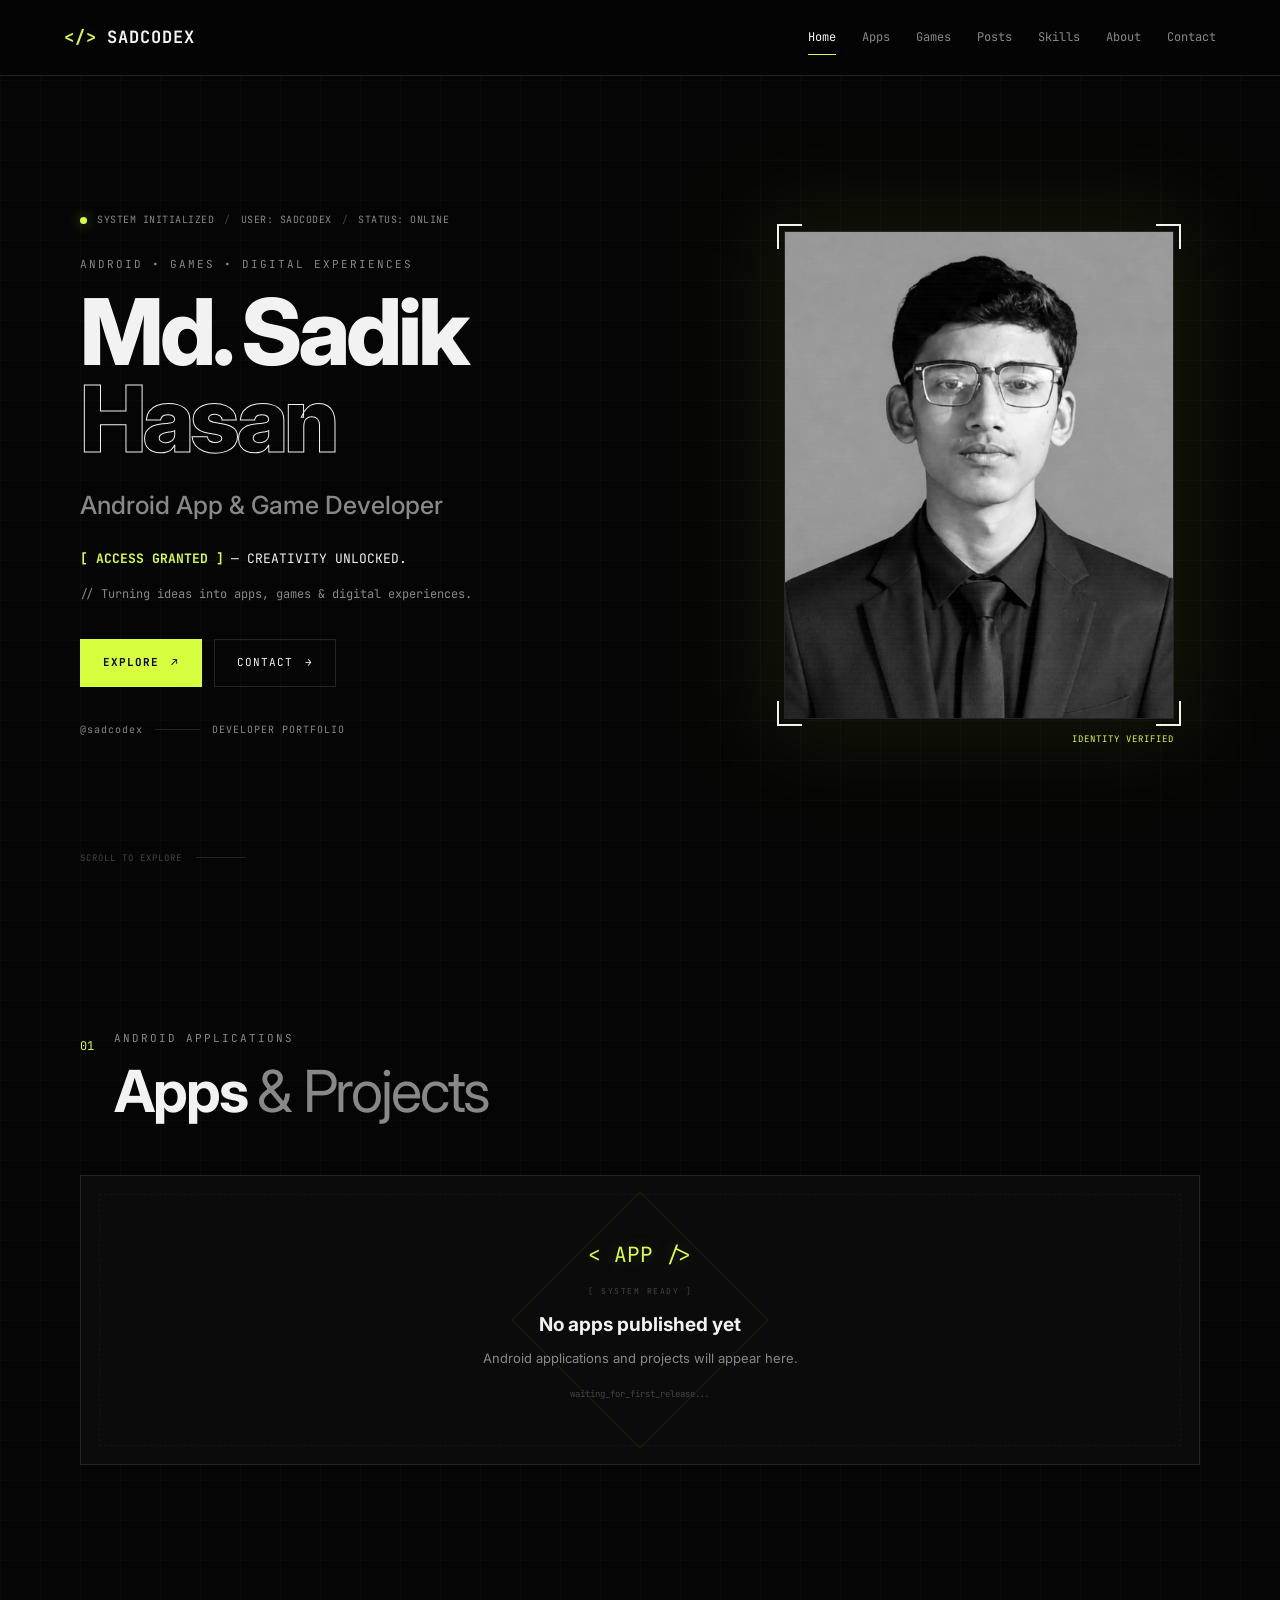
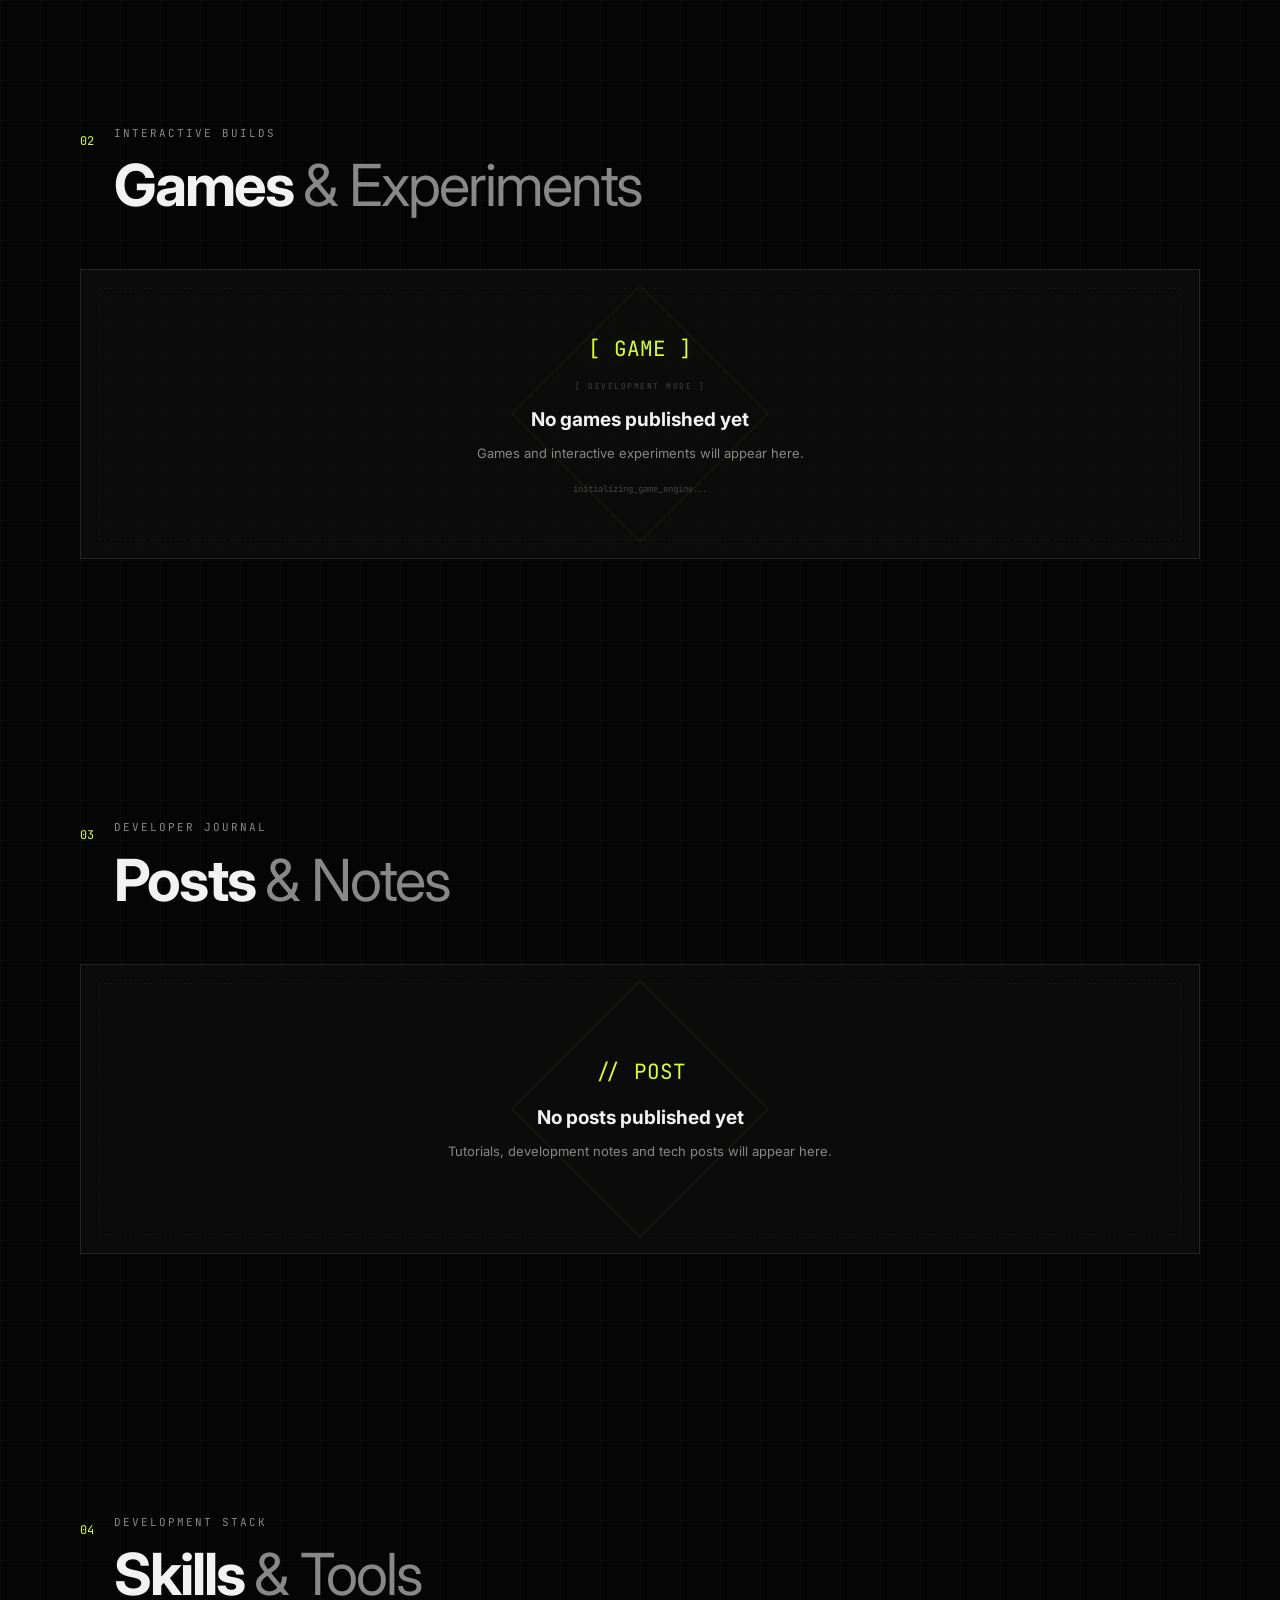
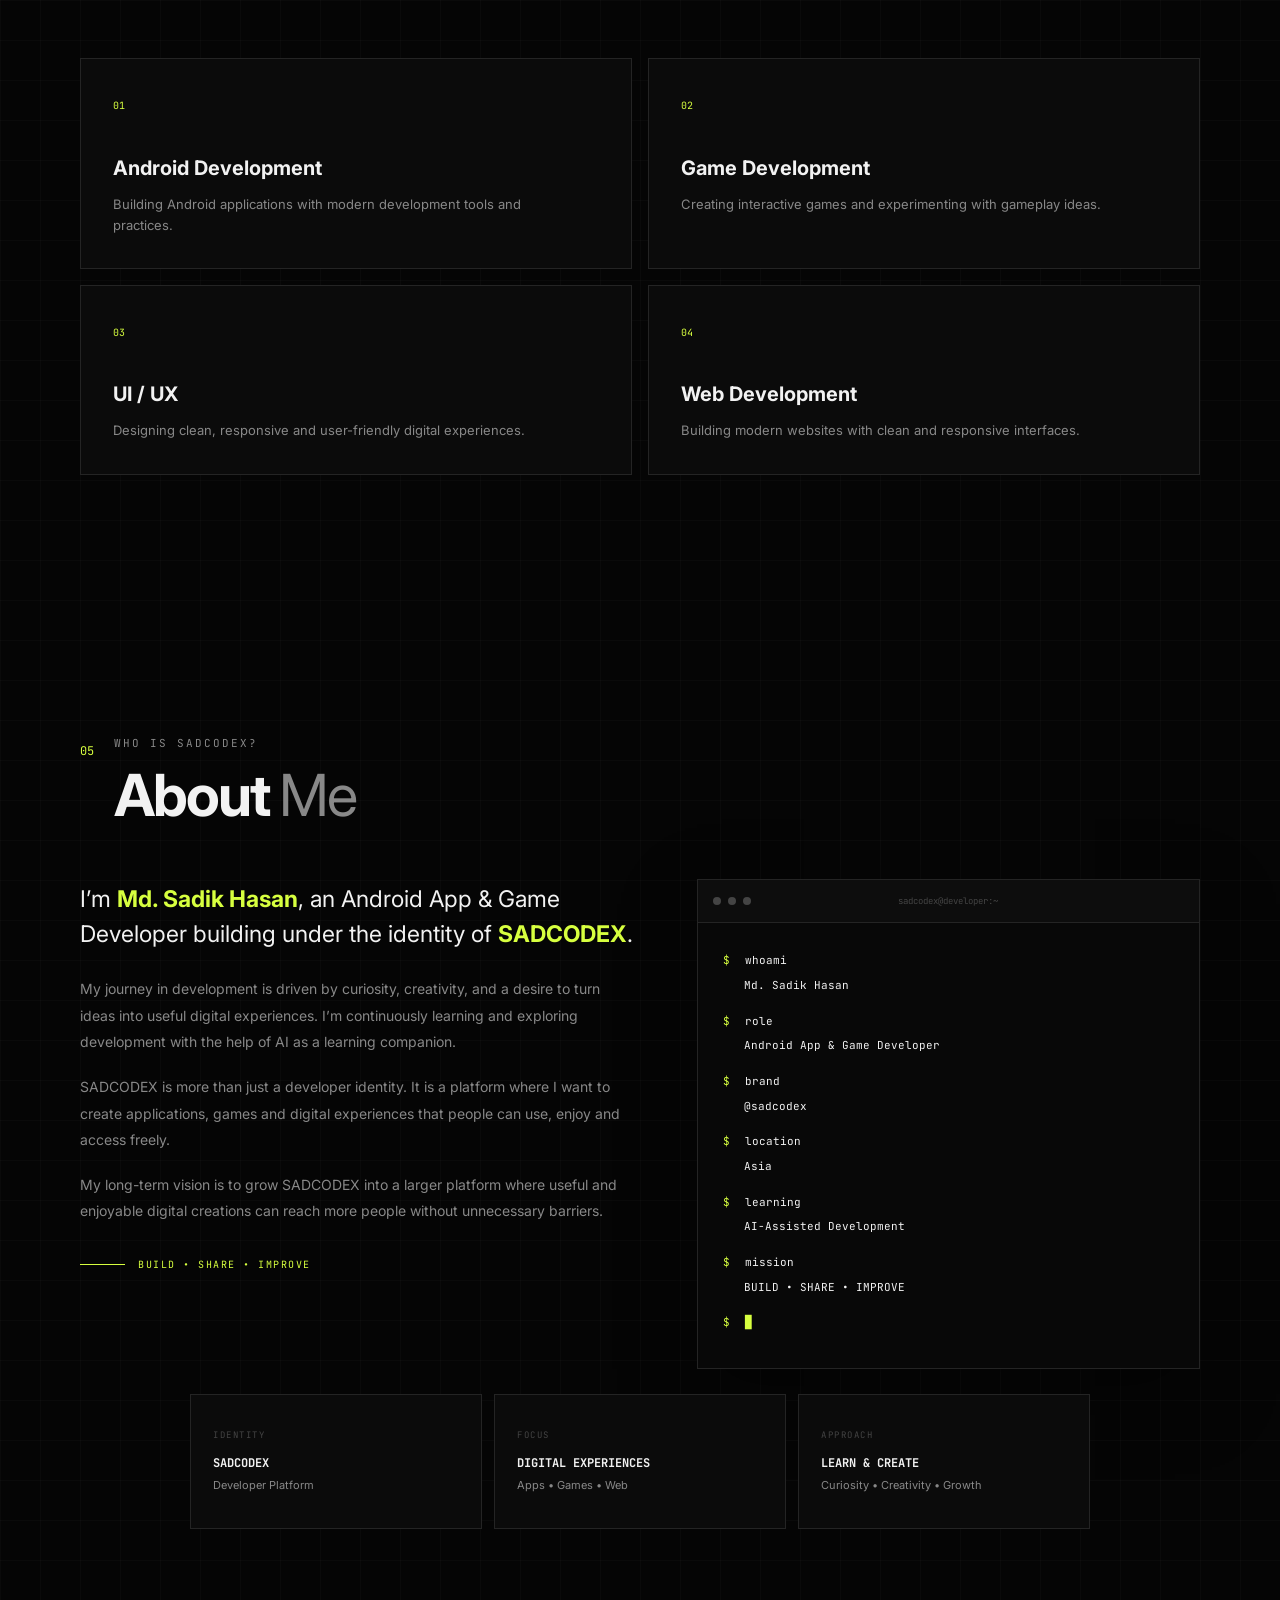
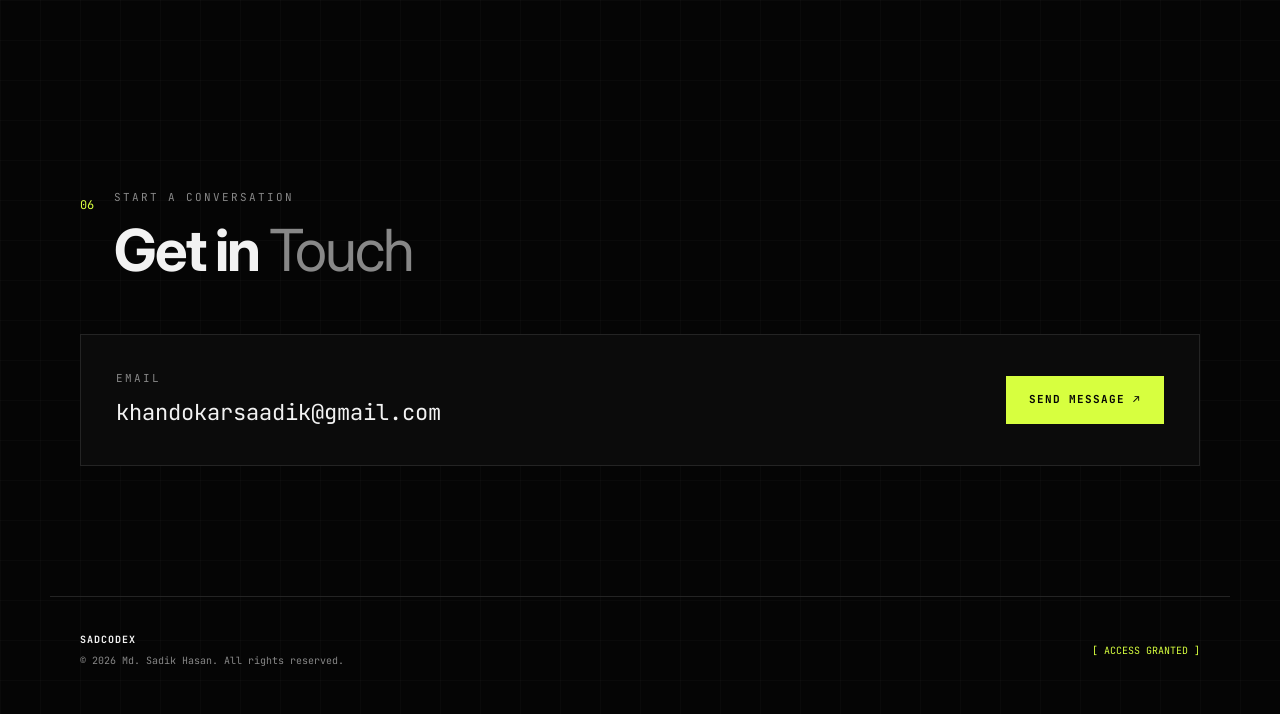
<file: index.html>
<!DOCTYPE html>
<html lang="en">

<head>

    <meta charset="UTF-8">

    <meta
        name="viewport"
        content="width=device-width, initial-scale=1.0"
    >

    <!-- ==================== SEO ==================== -->

    <title>SADCODEX — Md. Sadik Hasan | Android App & Game Developer</title>

    <meta
        name="description"
        content="SADCODEX — Md. Sadik Hasan, an Android App & Game Developer creating apps, games, websites and digital experiences."
    >

    <meta
        name="author"
        content="Md. Sadik Hasan"
    >

    <meta
        name="robots"
        content="index, follow"
    >

    <meta
        name="googlebot"
        content="index, follow"
    >

    <meta
        name="language"
        content="English"
    >

    <meta
        name="referrer"
        content="strict-origin-when-cross-origin"
    >

    <meta
        name="theme-color"
        content="#050505"
    >


    <!-- ==================== CANONICAL ==================== -->

    <link
        rel="canonical"
        href="https://mdsadikhasan19.github.io/sadcodex/"
    >


    <!-- ==================== OPEN GRAPH ==================== -->

    <meta
        property="og:type"
        content="website"
    >

    <meta
        property="og:title"
        content="SADCODEX — Md. Sadik Hasan | Android App & Game Developer"
    >

    <meta
        property="og:description"
        content="Android App & Game Developer creating apps, games, websites and digital experiences."
    >

    <meta
        property="og:url"
        content="https://mdsadikhasan19.github.io/sadcodex/"
    >

    <meta
        property="og:site_name"
        content="SADCODEX"
    >

    <meta
        property="og:locale"
        content="en_US"
    >


    <!-- ==================== TWITTER / X ==================== -->

    <meta
        name="twitter:card"
        content="summary_large_image"
    >

    <meta
        name="twitter:title"
        content="SADCODEX — Md. Sadik Hasan | Android App & Game Developer"
    >

    <meta
        name="twitter:description"
        content="Android App & Game Developer creating apps, games, websites and digital experiences."
    >


    <!-- ==================== FONTS ==================== -->

    <link
        rel="preconnect"
        href="https://fonts.googleapis.com"
    >

    <link
        rel="preconnect"
        href="https://fonts.gstatic.com"
        crossorigin
    >

    <link
        href="https://fonts.googleapis.com/css2?family=Inter:wght@400;500;600;700;800&family=JetBrains+Mono:wght@400;500;600;700&display=swap"
        rel="stylesheet"
    >


    <!-- ==================== STYLES ==================== -->

    <link
        rel="stylesheet"
        href="style.css"
    >


    <!-- ==================== STRUCTURED DATA ==================== -->

    <script type="application/ld+json">
    {
        "@context": "https://schema.org",
        "@type": "Person",
        "name": "Md. Sadik Hasan",
        "url": "https://mdsadikhasan19.github.io/sadcodex/",
        "image": "https://mdsadikhasan19.github.io/sadcodex/assets/profile.jpg",
        "jobTitle": "Android App & Game Developer",
        "description": "Android App & Game Developer creating apps, games, websites and digital experiences.",
        "brand": {
            "@type": "Brand",
            "name": "SADCODEX"
        }
    }
    </script>


    <script type="application/ld+json">
    {
        "@context": "https://schema.org",
        "@type": "WebSite",
        "name": "SADCODEX",
        "url": "https://mdsadikhasan19.github.io/sadcodex/",
        "description": "SADCODEX — Md. Sadik Hasan, Android App & Game Developer."
    }
    </script>

</head>


<body>


<!-- ==================== ACCESSIBILITY ==================== -->

<a
    href="#main-content"
    class="skip-link"
>
    Skip to content
</a>


<!-- ==================== HEADER ==================== -->

<header class="header">

    <a
        href="#home"
        class="logo"
        aria-label="SADCODEX Home"
    >

        <span class="logo-symbol">
            &lt;/&gt;
        </span>

        <span>
            SADCODEX
        </span>

    </a>


    <button
        class="menu-button"
        id="menuButton"
        type="button"
        aria-label="Open navigation"
        aria-expanded="false"
        aria-controls="navigation"
    >

        <span></span>
        <span></span>
        <span></span>

    </button>


    <nav
        class="navigation"
        id="navigation"
        aria-label="Primary navigation"
    >

        <a
            href="#home"
            class="nav-link active"
        >
            Home
        </a>

        <a
            href="#apps"
            class="nav-link"
        >
            Apps
        </a>

        <a
            href="#games"
            class="nav-link"
        >
            Games
        </a>

        <a
            href="#posts"
            class="nav-link"
        >
            Posts
        </a>

        <a
            href="#skills"
            class="nav-link"
        >
            Skills
        </a>

        <a
            href="#about"
            class="nav-link"
        >
            About
        </a>

        <a
            href="#contact"
            class="nav-link"
        >
            Contact
        </a>

    </nav>

</header>


<!-- ==================== MAIN ==================== -->

<main id="main-content">


<!-- ==================== HOME ==================== -->

<section
    id="home"
    class="hero section"
    aria-labelledby="hero-title"
>

    <div class="hero-content">


        <div class="terminal-status">

            <span
                class="status-dot"
                aria-hidden="true"
            ></span>

            <span>
                SYSTEM INITIALIZED
            </span>

            <span class="separator">
                /
            </span>

            <span>
                USER: SADCODEX
            </span>

            <span class="separator">
                /
            </span>

            <span>
                STATUS: ONLINE
            </span>

        </div>


        <p class="eyebrow">
            ANDROID • GAMES • DIGITAL EXPERIENCES
        </p>


        <h1 id="hero-title">

            Md. Sadik

            <span>
                Hasan
            </span>

        </h1>


        <h2>
            Android App &amp; Game Developer
        </h2>


        <div class="tagline">

            <strong>
                [ ACCESS GRANTED ]
            </strong>

            <span>
                — CREATIVITY UNLOCKED.
            </span>

        </div>


        <p class="description">
            // Turning ideas into apps, games &amp; digital experiences.
        </p>


        <div class="hero-buttons">

            <a
                href="#apps"
                class="button primary"
            >
                EXPLORE
                <span aria-hidden="true">↗</span>
            </a>


            <a
                href="#contact"
                class="button secondary"
            >
                CONTACT
                <span aria-hidden="true">→</span>
            </a>

        </div>


        <div class="developer-meta">

            <span>
                @sadcodex
            </span>

            <span
                class="meta-line"
                aria-hidden="true"
            ></span>

            <span>
                DEVELOPER PORTFOLIO
            </span>

        </div>

    </div>



    <!-- ==================== PROFILE ==================== -->

    <div class="profile-container">

        <div
            class="profile-glow"
            aria-hidden="true"
        ></div>


        <div class="profile-frame">

            <img
                src="assets/profile.jpg"
                alt="Portrait of Md. Sadik Hasan"
                class="profile-image"
                loading="eager"
                onerror="this.style.display='none'; this.nextElementSibling.style.display='flex';"
            >


            <div
                class="photo-placeholder"
                aria-hidden="true"
            >

                <span>
                    &lt; SADCODEX /&gt;
                </span>

                <small>
                    PROFILE IMAGE
                </small>

            </div>


            <div
                class="scanlines"
                aria-hidden="true"
            ></div>

        </div>


        <span
            class="corner top-left"
            aria-hidden="true"
        ></span>

        <span
            class="corner top-right"
            aria-hidden="true"
        ></span>

        <span
            class="corner bottom-left"
            aria-hidden="true"
        ></span>

        <span
            class="corner bottom-right"
            aria-hidden="true"
        ></span>


        <div class="profile-label">
            IDENTITY VERIFIED
        </div>

    </div>



    <div
        class="scroll-indicator"
        aria-hidden="true"
    >

        <span>
            SCROLL TO EXPLORE
        </span>

        <span class="scroll-line"></span>

    </div>

</section>



<!-- ==================== APPS ==================== -->

<section
    id="apps"
    class="content-section section"
    aria-labelledby="apps-title"
>

    <div class="section-title">

        <span class="section-number">
            01
        </span>

        <div>

            <p class="eyebrow">
                ANDROID APPLICATIONS
            </p>

            <h2 id="apps-title">
                Apps <span>&amp; Projects</span>
            </h2>

        </div>

    </div>


    <!--
    ==================================================
    FUTURE APP CARD TEMPLATE
    ==================================================

    <div class="projects-grid">

        <article class="project-card">

            <div class="project-icon">

                <img
                    src="assets/apps/app-name.png"
                    alt="App Name icon"
                    loading="lazy"
                >

            </div>

            <div class="project-content">

                <span class="project-type">
                    ANDROID APP
                </span>

                <h3>
                    App Name
                </h3>

                <p>
                    App description goes here.
                </p>

                <div class="project-meta">
                    <span>VERSION 1.0</span>
                    <span>SIZE 25 MB</span>
                </div>

                <div class="project-actions">

                    <a
                        href="#"
                        class="button primary"
                    >
                        APK DOWNLOAD ↗
                    </a>

                    <a
                        href="#"
                        class="button secondary"
                    >
                        GOOGLE PLAY ↗
                    </a>

                </div>

            </div>

        </article>

    </div>

    -->


    <div class="empty-state app-empty">

        <div
            class="empty-grid"
            aria-hidden="true"
        ></div>


        <div class="code-icon">
            &lt; APP /&gt;
        </div>


        <div class="empty-status">
            [ SYSTEM READY ]
        </div>


        <h3>
            No apps published yet
        </h3>


        <p>
            Android applications and projects will appear here.
        </p>


        <span class="empty-terminal">
            waiting_for_first_release...
        </span>

    </div>

</section>



<!-- ==================== GAMES ==================== -->

<section
    id="games"
    class="content-section section"
    aria-labelledby="games-title"
>

    <div class="section-title">

        <span class="section-number">
            02
        </span>

        <div>

            <p class="eyebrow">
                INTERACTIVE BUILDS
            </p>

            <h2 id="games-title">
                Games <span>&amp; Experiments</span>
            </h2>

        </div>

    </div>


    <!--
    ==================================================
    FUTURE GAME CARD TEMPLATE
    ==================================================

    <div class="projects-grid">

        <article class="project-card game-card">

            <div class="project-cover">

                <img
                    src="assets/games/game-name.jpg"
                    alt="Game Name cover"
                    loading="lazy"
                >

            </div>

            <div class="project-content">

                <span class="project-type">
                    ANDROID GAME
                </span>

                <h3>
                    Game Name
                </h3>

                <p>
                    Game description goes here.
                </p>

                <div class="project-meta">
                    <span>VERSION 1.0</span>
                    <span>SIZE 120 MB</span>
                </div>

                <div class="project-actions">

                    <a
                        href="#"
                        class="button primary"
                    >
                        APK DOWNLOAD ↗
                    </a>

                    <a
                        href="#"
                        class="button secondary"
                    >
                        GOOGLE PLAY ↗
                    </a>

                </div>

            </div>

        </article>

    </div>

    -->


    <div class="empty-state game-empty">

        <div
            class="empty-grid"
            aria-hidden="true"
        ></div>


        <div class="code-icon">
            [ GAME ]
        </div>


        <div class="empty-status">
            [ DEVELOPMENT MODE ]
        </div>


        <h3>
            No games published yet
        </h3>


        <p>
            Games and interactive experiments will appear here.
        </p>


        <span class="empty-terminal">
            initializing_game_engine...
        </span>

    </div>

</section>



<!-- ==================== POSTS ==================== -->

<section
    id="posts"
    class="content-section section"
    aria-labelledby="posts-title"
>

    <div class="section-title">

        <span class="section-number">
            03
        </span>

        <div>

            <p class="eyebrow">
                DEVELOPER JOURNAL
            </p>

            <h2 id="posts-title">
                Posts <span>&amp; Notes</span>
            </h2>

        </div>

    </div>


    <div class="empty-state">

        <div class="code-icon">
            // POST
        </div>

        <h3>
            No posts published yet
        </h3>

        <p>
            Tutorials, development notes and tech posts will appear here.
        </p>

    </div>

</section>



<!-- ==================== SKILLS ==================== -->

<section
    id="skills"
    class="content-section section"
    aria-labelledby="skills-title"
>

    <div class="section-title">

        <span class="section-number">
            04
        </span>

        <div>

            <p class="eyebrow">
                DEVELOPMENT STACK
            </p>

            <h2 id="skills-title">
                Skills <span>&amp; Tools</span>
            </h2>

        </div>

    </div>


    <div class="skills-grid">

        <div class="skill-card">

            <span class="skill-index">
                01
            </span>

            <h3>
                Android Development
            </h3>

            <p>
                Building Android applications with
                modern development tools and practices.
            </p>

        </div>


        <div class="skill-card">

            <span class="skill-index">
                02
            </span>

            <h3>
                Game Development
            </h3>

            <p>
                Creating interactive games and
                experimenting with gameplay ideas.
            </p>

        </div>


        <div class="skill-card">

            <span class="skill-index">
                03
            </span>

            <h3>
                UI / UX
            </h3>

            <p>
                Designing clean, responsive and
                user-friendly digital experiences.
            </p>

        </div>


        <div class="skill-card">

            <span class="skill-index">
                04
            </span>

            <h3>
                Web Development
            </h3>

            <p>
                Building modern websites with
                clean and responsive interfaces.
            </p>

        </div>

    </div>

</section>



<!-- ==================== ABOUT ==================== -->

<section
    id="about"
    class="content-section section"
    aria-labelledby="about-title"
>

    <div class="section-title">

        <span class="section-number">
            05
        </span>

        <div>

            <p class="eyebrow">
                WHO IS SADCODEX?
            </p>

            <h2 id="about-title">
                About <span>Me</span>
            </h2>

        </div>

    </div>


    <div class="about-grid">


        <div class="about-content">

            <p class="about-intro">

                I’m <strong>Md. Sadik Hasan</strong>,
                an Android App &amp; Game Developer
                building under the identity of
                <strong>SADCODEX</strong>.

            </p>


            <p class="about-text">

                My journey in development is driven by curiosity,
                creativity, and a desire to turn ideas into useful
                digital experiences. I’m continuously learning and
                exploring development with the help of AI as a
                learning companion.

            </p>


            <p class="about-text">

                SADCODEX is more than just a developer identity.
                It is a platform where I want to create applications,
                games and digital experiences that people can use,
                enjoy and access freely.

            </p>


            <p class="about-text">

                My long-term vision is to grow SADCODEX into a larger
                platform where useful and enjoyable digital creations
                can reach more people without unnecessary barriers.

            </p>


            <div class="about-signature">

                <span
                    class="signature-line"
                    aria-hidden="true"
                ></span>

                <span>
                    BUILD • SHARE • IMPROVE
                </span>

            </div>

        </div>



        <!-- ==================== TERMINAL ==================== -->

        <div class="terminal-card">

            <div class="terminal-header">

                <span></span>
                <span></span>
                <span></span>

                <div class="terminal-title">
                    sadcodex@developer:~
                </div>

            </div>


            <div class="terminal-body">

                <p>
                    <span class="prompt">$</span>
                    whoami
                </p>

                <p class="terminal-value">
                    Md. Sadik Hasan
                </p>


                <p>
                    <span class="prompt">$</span>
                    role
                </p>

                <p class="terminal-value">
                    Android App &amp; Game Developer
                </p>


                <p>
                    <span class="prompt">$</span>
                    brand
                </p>

                <p class="terminal-value">
                    @sadcodex
                </p>


                <p>
                    <span class="prompt">$</span>
                    location
                </p>

                <p class="terminal-value">
                    Asia
                </p>


                <p>
                    <span class="prompt">$</span>
                    learning
                </p>

                <p class="terminal-value">
                    AI-Assisted Development
                </p>


                <p>
                    <span class="prompt">$</span>
                    mission
                </p>

                <p class="terminal-value">
                    BUILD • SHARE • IMPROVE
                </p>


                <p class="terminal-cursor">

                    <span class="prompt">
                        $
                    </span>

                    <span
                        class="cursor"
                        aria-hidden="true"
                    >
                        █
                    </span>

                </p>

            </div>

        </div>

    </div>



    <div class="about-info-grid">

        <div class="about-info-card">

            <span class="info-label">
                IDENTITY
            </span>

            <strong>
                SADCODEX
            </strong>

            <small>
                Developer Platform
            </small>

        </div>


        <div class="about-info-card">

            <span class="info-label">
                FOCUS
            </span>

            <strong>
                DIGITAL EXPERIENCES
            </strong>

            <small>
                Apps • Games • Web
            </small>

        </div>


        <div class="about-info-card">

            <span class="info-label">
                APPROACH
            </span>

            <strong>
                LEARN &amp; CREATE
            </strong>

            <small>
                Curiosity • Creativity • Growth
            </small>

        </div>

    </div>

</section>



<!-- ==================== CONTACT ==================== -->

<section
    id="contact"
    class="content-section section"
    aria-labelledby="contact-title"
>

    <div class="section-title">

        <span class="section-number">
            06
        </span>

        <div>

            <p class="eyebrow">
                START A CONVERSATION
            </p>

            <h2 id="contact-title">
                Get in <span>Touch</span>
            </h2>

        </div>

    </div>


    <div class="contact-card">

        <div>

            <p class="eyebrow">
                EMAIL
            </p>


            <a
                href="mailto:khandokarsaadik@gmail.com"
                class="email"
            >
                khandokarsaadik@gmail.com
            </a>

        </div>


        <a
            href="mailto:khandokarsaadik@gmail.com"
            class="button primary"
        >
            SEND MESSAGE ↗
        </a>

    </div>

</section>


</main>



<!-- ==================== FOOTER ==================== -->

<footer class="footer">

    <div>

        <strong>
            SADCODEX
        </strong>

        <span>

            © <span id="year"></span>
            Md. Sadik Hasan.
            All rights reserved.

        </span>

    </div>


    <span class="footer-code">
        [ ACCESS GRANTED ]
    </span>

</footer>



<!-- ==================== JAVASCRIPT ==================== -->

<script
    src="script.js"
    defer
></script>

</body>

</html>
</file>
<file: style.css>
:root {

    --background: #050505;
    --surface: #0b0b0b;
    --surface-light: #101010;

    --white: #f2f2f2;
    --gray: #888;
    --dark-gray: #444;

    --border: #242424;

    --accent: #d7ff3f;

    --font-main: "Inter", sans-serif;
    --font-mono: "JetBrains Mono", monospace;

    --max-width: 1180px;

}


/* ==================== RESET ==================== */

* {
    margin: 0;
    padding: 0;
    box-sizing: border-box;
}


html {
    scroll-behavior: smooth;
}


body {

    background:
        linear-gradient(
            rgba(255,255,255,0.018) 1px,
            transparent 1px
        ),
        linear-gradient(
            90deg,
            rgba(255,255,255,0.018) 1px,
            transparent 1px
        ),
        var(--background);

    background-size: 40px 40px;

    color: var(--white);

    font-family: var(--font-main);

    line-height: 1.6;

    overflow-x: hidden;

}


a {
    color: inherit;
    text-decoration: none;
}


button {
    font: inherit;
}


.section {
    width: 100%;
}


/* ==================== ACCESSIBILITY ==================== */

.skip-link {

    position: fixed;

    top: -100px;
    left: 20px;

    z-index: 2000;

    padding: 12px 18px;

    background: var(--accent);
    color: #050505;

    font-family: var(--font-mono);
    font-size: 11px;
    font-weight: 700;

    border: 1px solid var(--accent);

    transition: top 0.2s ease;

}


.skip-link:focus {

    top: 20px;

}


/* ==================== HEADER ==================== */

.header {

    position: fixed;

    top: 0;
    left: 0;

    width: 100%;

    height: 76px;

    display: flex;
    align-items: center;
    justify-content: space-between;

    padding: 0 5%;

    background: rgba(5,5,5,0.88);

    backdrop-filter: blur(16px);
    -webkit-backdrop-filter: blur(16px);

    border-bottom: 1px solid var(--border);

    z-index: 1000;

}


.logo {

    display: flex;
    align-items: center;

    gap: 10px;

    font-family: var(--font-mono);

    font-size: 17px;

    font-weight: 700;

    letter-spacing: 1px;

}


.logo-symbol {
    color: var(--accent);
}


.navigation {

    display: flex;
    align-items: center;

    gap: 26px;

}


.nav-link {

    position: relative;

    color: var(--gray);

    font-family: var(--font-mono);

    font-size: 12px;

    transition: color 0.25s ease;

}


.nav-link:hover,
.nav-link.active {
    color: var(--white);
}


.nav-link.active::after {

    content: "";

    position: absolute;

    left: 0;
    bottom: -8px;

    width: 100%;
    height: 1px;

    background: var(--accent);

}


.menu-button {

    display: none;

    width: 42px;
    height: 42px;

    border: 1px solid var(--border);

    background: var(--surface);

    cursor: pointer;

}


.menu-button span {

    display: block;

    width: 20px;
    height: 1px;

    margin: 5px auto;

    background: var(--white);

}


/* ==================== HERO ==================== */

.hero {

    position: relative;

    min-height: 100vh;

    max-width: var(--max-width);

    margin: 0 auto;

    padding: 150px 30px 100px;

    display: grid;

    grid-template-columns: 1.15fr 0.85fr;

    align-items: center;

    gap: 80px;

}


.hero-content {
    position: relative;
    z-index: 2;
}


.terminal-status {

    display: flex;
    align-items: center;

    flex-wrap: wrap;

    gap: 10px;

    margin-bottom: 28px;

    color: var(--gray);

    font-family: var(--font-mono);

    font-size: 10px;

    letter-spacing: 0.5px;

}


.status-dot {

    width: 7px;
    height: 7px;

    border-radius: 50%;

    background: var(--accent);

    box-shadow:
        0 0 14px rgba(215,255,63,0.55);

}


.separator {
    color: var(--dark-gray);
}


.eyebrow {

    color: var(--gray);

    font-family: var(--font-mono);

    font-size: 11px;

    letter-spacing: 2px;

    margin-bottom: 14px;

}


.hero h1 {

    font-size: clamp(52px,8vw,92px);

    line-height: 0.95;

    letter-spacing: -4px;

    font-weight: 800;

    margin-bottom: 22px;

}


.hero h1 span {

    display: block;

    color: transparent;

    -webkit-text-stroke: 1px var(--white);

}


.hero h2 {

    color: var(--gray);

    font-size: clamp(18px,2vw,25px);

    font-weight: 500;

    margin-bottom: 24px;

}


.tagline {

    display: flex;

    flex-wrap: wrap;

    gap: 7px;

    font-family: var(--font-mono);

    font-size: 13px;

    margin-bottom: 16px;

}


.tagline strong {
    color: var(--accent);
}


.tagline span {
    color: var(--white);
}


.description {

    color: var(--gray);

    font-family: var(--font-mono);

    font-size: 12px;

    margin-bottom: 34px;

}


.hero-buttons {

    display: flex;

    flex-wrap: wrap;

    gap: 12px;

    margin-bottom: 35px;

}


.button {

    display: inline-flex;

    align-items: center;
    justify-content: center;

    gap: 12px;

    min-height: 48px;

    padding: 0 22px;

    border: 1px solid var(--border);

    font-family: var(--font-mono);

    font-size: 11px;

    letter-spacing: 1px;

    transition:
        background 0.25s ease,
        color 0.25s ease,
        border-color 0.25s ease,
        transform 0.25s ease;

}


.button:hover {
    transform: translateY(-2px);
}


.button.primary {

    background: var(--accent);

    color: #050505;

    border-color: var(--accent);

    font-weight: 700;

}


.button.primary:hover {

    background: var(--white);

    border-color: var(--white);

}


.button.secondary {

    background: transparent;

    color: var(--white);

}


.button.secondary:hover {
    border-color: var(--white);
}


.developer-meta {

    display: flex;

    align-items: center;

    gap: 12px;

    color: var(--gray);

    font-family: var(--font-mono);

    font-size: 10px;

    letter-spacing: 1px;

}


.meta-line {

    width: 45px;
    height: 1px;

    background: var(--border);

}


/* ==================== PROFILE ==================== */

.profile-container {

    position: relative;

    width: min(390px,100%);

    justify-self: center;

}


.profile-frame {

    position: relative;

    width: 100%;

    aspect-ratio: 4 / 5;

    overflow: hidden;

    background: var(--surface);

    border: 1px solid var(--border);

}


.profile-image {

    width: 100%;
    height: 100%;

    object-fit: cover;

    display: block;

    filter: grayscale(100%) contrast(1.05);

}


.photo-placeholder {

    position: absolute;

    inset: 0;

    display: none;

    align-items: center;

    justify-content: center;

    flex-direction: column;

    gap: 10px;

    color: var(--gray);

    font-family: var(--font-mono);

    background: var(--surface);

}


.photo-placeholder small {

    font-size: 9px;

    color: var(--dark-gray);

}


.profile-glow {

    position: absolute;

    inset: -25px;

    background: rgba(215,255,63,0.07);

    filter: blur(50px);

    pointer-events: none;

}


.scanlines {

    position: absolute;

    inset: 0;

    background:
        repeating-linear-gradient(
            to bottom,
            transparent 0,
            transparent 4px,
            rgba(255,255,255,0.025) 5px
        );

    pointer-events: none;

}


.corner {

    position: absolute;

    width: 25px;
    height: 25px;

    border-color: var(--accent);

    pointer-events: none;

}


.corner.top-left {

    top: -7px;
    left: -7px;

    border-top: 2px solid;
    border-left: 2px solid;

}


.corner.top-right {

    top: -7px;
    right: -7px;

    border-top: 2px solid;
    border-right: 2px solid;

}


.corner.bottom-left {

    bottom: -7px;
    left: -7px;

    border-bottom: 2px solid;
    border-left: 2px solid;

}


.corner.bottom-right {

    bottom: -7px;
    right: -7px;

    border-bottom: 2px solid;
    border-right: 2px solid;

}


.profile-label {

    position: absolute;

    bottom: -28px;
    right: 0;

    color: var(--accent);

    font-family: var(--font-mono);

    font-size: 9px;

    letter-spacing: 1px;

}


/* ==================== SCROLL ==================== */

.scroll-indicator {

    position: absolute;

    bottom: 35px;
    left: 30px;

    display: flex;

    align-items: center;

    gap: 14px;

    color: var(--dark-gray);

    font-family: var(--font-mono);

    font-size: 9px;

    letter-spacing: 1px;

}


.scroll-line {

    width: 50px;
    height: 1px;

    background: var(--border);

}


/* ==================== CONTENT ==================== */

.content-section {

    max-width: var(--max-width);

    margin: 0 auto;

    padding: 130px 30px;

}


.section-title {

    display: flex;

    align-items: flex-start;

    gap: 20px;

    margin-bottom: 55px;

}


.section-number {

    color: var(--accent);

    font-family: var(--font-mono);

    font-size: 12px;

    padding-top: 7px;

}


.section-title h2 {

    font-size: clamp(36px,5vw,58px);

    line-height: 1;

    letter-spacing: -2px;

}


.section-title h2 span {

    color: var(--gray);

    font-weight: 400;

}


/* ==================================================
   PROJECT CARDS
================================================== */

.projects-grid {

    display: grid;

    grid-template-columns:
        repeat(2,minmax(0,1fr));

    gap: 18px;

}


.project-card {

    display: grid;

    grid-template-columns: 145px 1fr;

    gap: 25px;

    padding: 22px;

    background: var(--surface);

    border: 1px solid var(--border);

    transition:
        transform 0.3s ease,
        border-color 0.3s ease,
        box-shadow 0.3s ease;

}


.project-card:hover {

    transform: translateY(-5px);

    border-color: var(--dark-gray);

    box-shadow:
        0 18px 50px rgba(0,0,0,0.35);

}


.project-icon,
.project-cover {

    width: 145px;
    height: 145px;

    overflow: hidden;

    background: var(--surface-light);

    border: 1px solid var(--border);

}


.project-icon img,
.project-cover img {

    width: 100%;
    height: 100%;

    object-fit: cover;

    display: block;

}


.project-content {

    min-width: 0;

}


.project-type {

    display: block;

    color: var(--accent);

    font-family: var(--font-mono);

    font-size: 9px;

    letter-spacing: 1.5px;

    margin-bottom: 10px;

}


.project-content h3 {

    font-size: 21px;

    margin-bottom: 9px;

}


.project-content p {

    color: var(--gray);

    font-size: 12px;

    line-height: 1.7;

    margin-bottom: 17px;

}


.project-meta {

    display: flex;

    flex-wrap: wrap;

    gap: 8px 16px;

    color: var(--dark-gray);

    font-family: var(--font-mono);

    font-size: 9px;

    margin-bottom: 18px;

}


.project-actions {

    display: flex;

    flex-wrap: wrap;

    gap: 8px;

}


.project-actions .button {

    min-height: 40px;

    padding: 0 13px;

    font-size: 9px;

}


/* ==================== EMPTY STATE ==================== */

.empty-state {

    position: relative;

    min-height: 290px;

    display: flex;

    flex-direction: column;

    align-items: center;

    justify-content: center;

    text-align: center;

    padding: 45px;

    background: var(--surface);

    border: 1px solid var(--border);

    overflow: hidden;

}


.empty-grid {

    position: absolute;

    inset: 0;

    opacity: 0.35;

    background:
        linear-gradient(
            rgba(215,255,63,0.025) 1px,
            transparent 1px
        ),
        linear-gradient(
            90deg,
            rgba(215,255,63,0.025) 1px,
            transparent 1px
        );

    background-size: 28px 28px;

    pointer-events: none;

}


.empty-state::before {

    content: "";

    position: absolute;

    width: 180px;
    height: 180px;

    border: 1px solid
        rgba(215,255,63,0.08);

    transform: rotate(45deg);

    pointer-events: none;

}


.empty-state::after {

    content: "";

    position: absolute;

    inset: 18px;

    border: 1px dashed
        rgba(255,255,255,0.035);

    pointer-events: none;

}


.code-icon {

    position: relative;

    z-index: 2;

    color: var(--accent);

    font-family: var(--font-mono);

    font-size: 21px;

    margin-bottom: 14px;

}


.empty-status {

    position: relative;

    z-index: 2;

    color: var(--dark-gray);

    font-family: var(--font-mono);

    font-size: 8px;

    letter-spacing: 1.5px;

    margin-bottom: 12px;

}


.empty-state h3 {

    position: relative;

    z-index: 2;

    font-size: 19px;

    margin-bottom: 8px;

}


.empty-state p {

    position: relative;

    z-index: 2;

    color: var(--gray);

    font-size: 13px;

}


.empty-terminal {

    position: relative;

    z-index: 2;

    margin-top: 18px;

    color: var(--dark-gray);

    font-family: var(--font-mono);

    font-size: 9px;

}


.app-empty .code-icon {

    text-shadow:
        0 0 18px rgba(215,255,63,0.22);

}


.game-empty .code-icon {

    text-shadow:
        0 0 18px rgba(215,255,63,0.22);

}


/* ==================== SKILLS ==================== */

.skills-grid {

    display: grid;

    grid-template-columns:
        repeat(2,1fr);

    gap: 16px;

}


.skill-card {

    position: relative;

    min-height: 190px;

    padding: 32px;

    background: var(--surface);

    border: 1px solid var(--border);

    overflow: hidden;

    transition:
        transform 0.25s ease,
        border-color 0.25s ease;

}


.skill-card:hover {

    transform: translateY(-4px);

    border-color: var(--dark-gray);

}


.skill-index {

    color: var(--accent);

    font-family: var(--font-mono);

    font-size: 10px;

}


.skill-card h3 {

    margin: 35px 0 10px;

    font-size: 20px;

}


.skill-card p {

    color: var(--gray);

    font-size: 13px;

    max-width: 430px;

}


/* ==================== ABOUT ==================== */

.about-grid {

    display: grid;

    grid-template-columns:
        1.05fr 0.95fr;

    gap: 60px;

    align-items: start;

}


.about-content {
    padding-top: 3px;
}


.about-intro {

    max-width: 650px;

    color: var(--white);

    font-size: 23px;

    line-height: 1.5;

    margin-bottom: 25px;

}


.about-intro strong {

    color: var(--accent);

    font-weight: 700;

}


.about-text {

    max-width: 650px;

    color: var(--gray);

    font-size: 14px;

    line-height: 1.9;

    margin-bottom: 18px;

}


.about-signature {

    display: flex;

    align-items: center;

    gap: 13px;

    margin-top: 32px;

    color: var(--accent);

    font-family: var(--font-mono);

    font-size: 10px;

    letter-spacing: 1.5px;

}


.signature-line {

    width: 45px;
    height: 1px;

    background: var(--accent);

}


/* ==================== TERMINAL ==================== */

.terminal-card {

    background: #080808;

    border: 1px solid var(--border);

    box-shadow:
        0 25px 70px rgba(0,0,0,0.35);

}


.terminal-header {

    position: relative;

    min-height: 43px;

    display: flex;

    align-items: center;

    gap: 7px;

    padding: 0 15px;

    border-bottom: 1px solid var(--border);

    background: #0d0d0d;

}


.terminal-header > span {

    width: 8px;
    height: 8px;

    border-radius: 50%;

    background: var(--dark-gray);

}


.terminal-title {

    position: absolute;

    left: 50%;

    transform: translateX(-50%);

    color: var(--dark-gray);

    font-family: var(--font-mono);

    font-size: 9px;

    white-space: nowrap;

}


.terminal-body {

    padding: 28px 25px 30px;

    font-family: var(--font-mono);

    font-size: 11px;

    line-height: 1.7;

}


.terminal-body p {
    margin-bottom: 6px;
}


.prompt {

    color: var(--accent);

    margin-right: 8px;

}


.terminal-value {

    color: var(--white);

    padding-left: 21px;

    margin-bottom: 17px !important;

}


.terminal-cursor {
    margin-top: 5px;
}


.cursor {

    color: var(--accent);

    animation:
        blink 1s steps(1) infinite;

}


@keyframes blink {

    50% {
        opacity: 0;
    }

}


/* ==================== ABOUT INFO ==================== */

.about-info-grid {

    display: grid;

    grid-template-columns:
        repeat(3,1fr);

    gap: 12px;

    max-width: 900px;

    margin: 25px auto 0;

}


.about-info-card {

    min-height: 135px;

    padding: 22px;

    background: var(--surface);

    border: 1px solid var(--border);

    display: flex;

    flex-direction: column;

    justify-content: center;

    transition:
        transform 0.25s ease,
        border-color 0.25s ease;

}


.about-info-card:hover {

    transform: translateY(-3px);

    border-color: var(--dark-gray);

}


.info-label {

    color: var(--dark-gray);

    font-family: var(--font-mono);

    font-size: 9px;

    letter-spacing: 1.5px;

    margin-bottom: 12px;

}


.about-info-card strong {

    color: var(--white);

    font-family: var(--font-mono);

    font-size: 12px;

    line-height: 1.5;

}


.about-info-card small {

    color: var(--gray);

    font-size: 11px;

    margin-top: 5px;

}


/* ==================== CONTACT ==================== */

.contact-card {

    display: flex;

    align-items: center;

    justify-content: space-between;

    gap: 30px;

    padding: 35px;

    background: var(--surface);

    border: 1px solid var(--border);

}


.contact-card .eyebrow {
    margin-bottom: 8px;
}


.email {

    font-family: var(--font-mono);

    font-size: clamp(15px,2vw,22px);

    transition: color 0.25s ease;

}


.email:hover {
    color: var(--accent);
}


/* ==================== FOOTER ==================== */

.footer {

    max-width: var(--max-width);

    margin: 0 auto;

    padding: 35px 30px 45px;

    display: flex;

    align-items: center;

    justify-content: space-between;

    gap: 30px;

    border-top: 1px solid var(--border);

    color: var(--gray);

    font-family: var(--font-mono);

    font-size: 10px;

}


.footer > div {

    display: flex;

    flex-direction: column;

    gap: 5px;

}


.footer strong {

    color: var(--white);

    letter-spacing: 1px;

}


.footer-code {
    color: var(--accent);
}


/* ==================== TABLET ==================== */

@media (max-width:900px) {

    .navigation {
        gap: 16px;
    }


    .hero {

        grid-template-columns: 1fr;

        gap: 70px;

        padding-top: 130px;

    }


    .profile-container {
        width: min(350px,80%);
    }


    .about-grid {

        grid-template-columns: 1fr;

        gap: 45px;

    }


    .about-info-grid {

        grid-template-columns:
            repeat(2,1fr);

    }


    .projects-grid {

        grid-template-columns: 1fr;

    }

}


/* ==================== MOBILE ==================== */

@media (max-width:700px) {

    .header {

        height: 68px;

        padding: 0 20px;

    }


    .menu-button {
        display: block;
    }


    .navigation {

        position: absolute;

        top: 68px;
        left: 0;

        width: 100%;

        display: none;

        flex-direction: column;

        align-items: stretch;

        gap: 0;

        background: rgba(5,5,5,0.98);

        border-bottom: 1px solid var(--border);

    }


    .navigation.open {
        display: flex;
    }


    .nav-link {

        padding: 17px 22px;

        border-bottom: 1px solid var(--border);

    }


    .nav-link.active::after {
        display: none;
    }


    .nav-link.active {
        color: var(--accent);
    }


    .hero {

        padding: 120px 20px 90px;

        gap: 55px;

    }


    .hero h1 {

        font-size:
            clamp(48px,16vw,72px);

        letter-spacing: -3px;

    }


    .terminal-status {
        font-size: 9px;
    }


    .profile-container {

        width:
            min(310px,85%);

    }


    .scroll-indicator {
        display: none;
    }


    .content-section {

        padding:
            95px 20px;

    }


    .section-title {

        margin-bottom: 38px;

    }


    .section-title h2 {
        font-size: 38px;
    }


    .skills-grid {
        grid-template-columns: 1fr;
    }


    .skill-card {

        min-height: 175px;

        padding: 26px;

    }


    .about-intro {
        font-size: 20px;
    }


    .about-text {

        font-size: 13px;

        line-height: 1.8;

    }


    .terminal-body {
        padding: 24px 18px;
    }


    .terminal-title {
        display: none;
    }


    .about-info-grid {
        grid-template-columns: 1fr;
    }


    .contact-card {

        flex-direction: column;

        align-items: flex-start;

        padding: 27px;

    }


    .email {

        font-size: 14px;

        word-break: break-word;

    }


    .footer {

        flex-direction: column;

        align-items: flex-start;

        padding:
            30px 20px 40px;

    }


    /* PROJECT CARD MOBILE */

    .project-card {

        grid-template-columns: 1fr;

        gap: 20px;

        padding: 18px;

    }


    .project-icon,
    .project-cover {

        width: 100%;
        height: 190px;

    }


    .project-actions .button {

        flex: 1;

    }


    .empty-state {

        min-height: 280px;

        padding: 35px 20px;

    }

}


/* ==================== SMALL MOBILE ==================== */

@media (max-width:400px) {

    .hero h1 {
        font-size: 45px;
    }


    .hero h2 {
        font-size: 17px;
    }


    .tagline {
        font-size: 11px;
    }


    .developer-meta {
        font-size: 8px;
    }


    .section-title {

        gap: 12px;

    }


    .section-title h2 {
        font-size: 33px;
    }


    .project-actions {

        flex-direction: column;

    }


    .project-actions .button {
        width: 100%;
    }

}


/* ==================== REDUCED MOTION ==================== */

@media (prefers-reduced-motion: reduce) {

    html {
        scroll-behavior: auto;
    }


    *,
    *::before,
    *::after {

        animation-duration: 0.01ms !important;

        animation-iteration-count: 1 !important;

        transition-duration: 0.01ms !important;

    }

}
</file>
